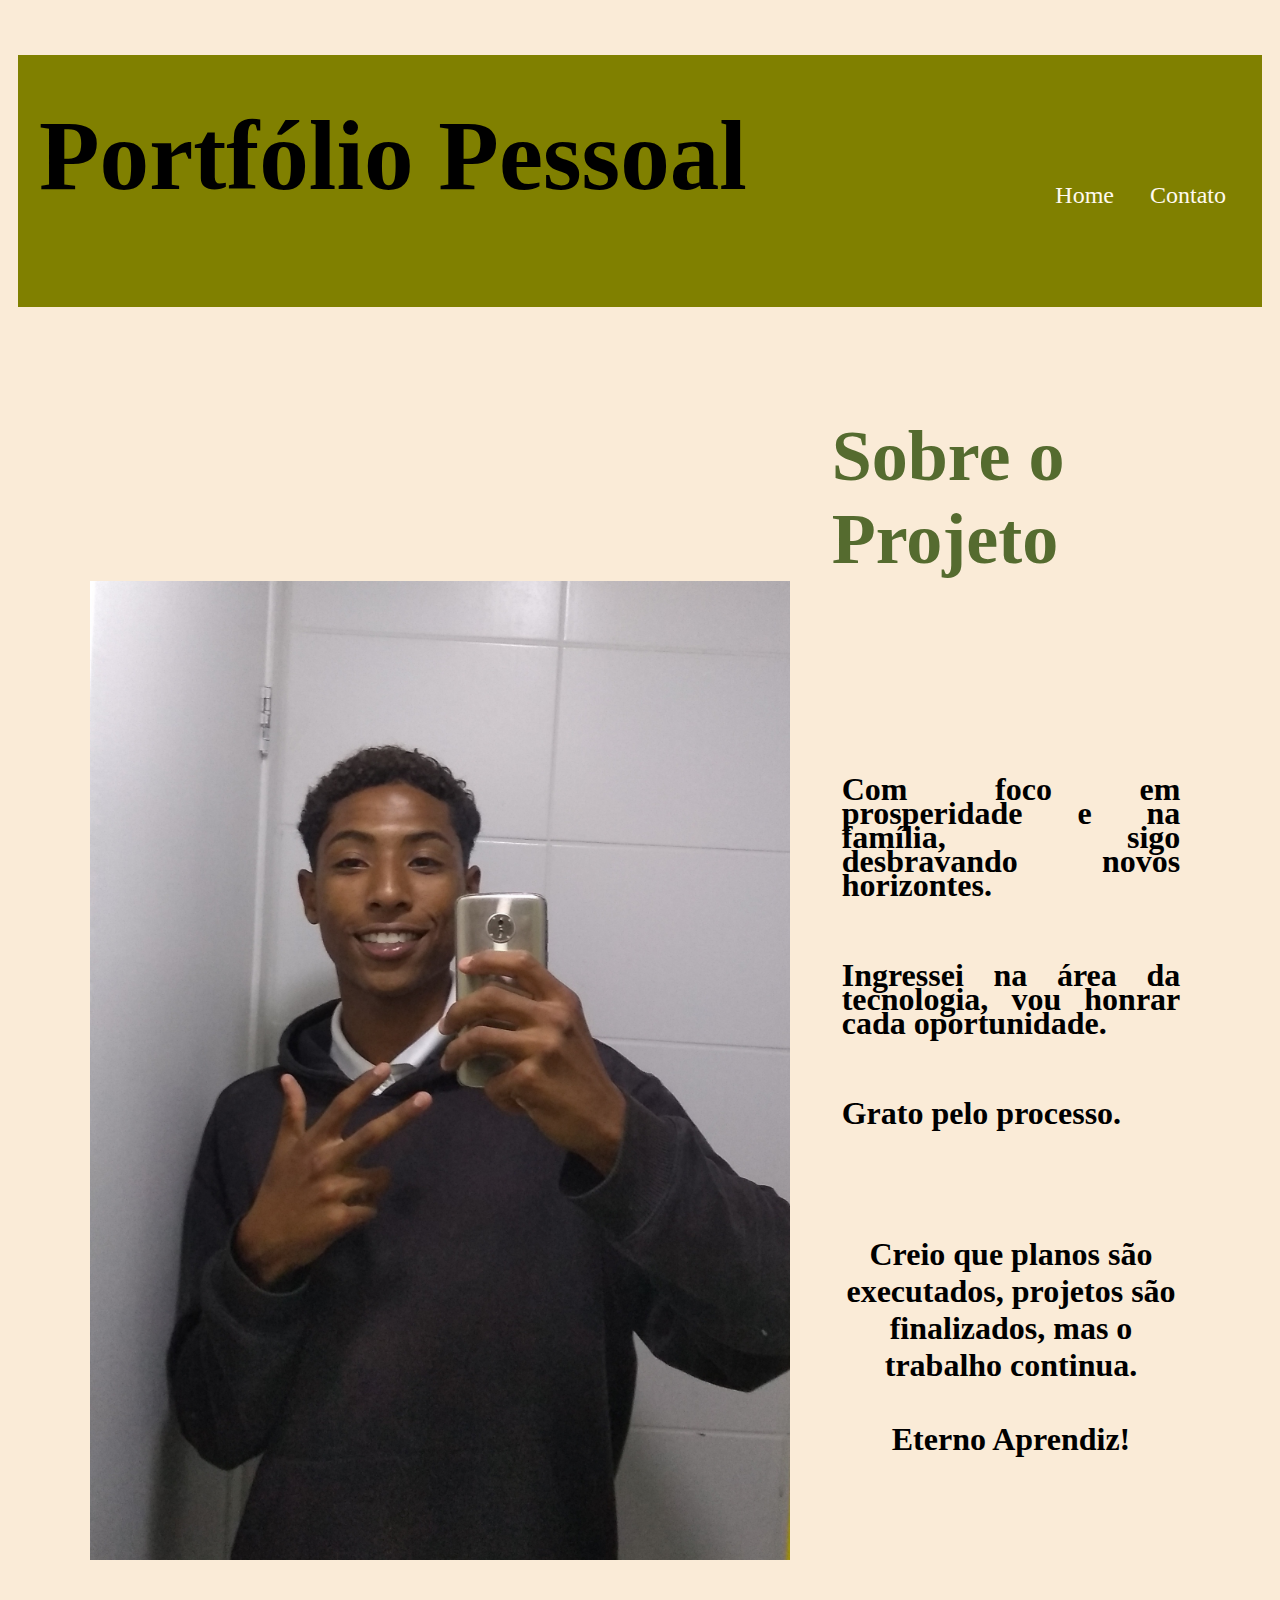
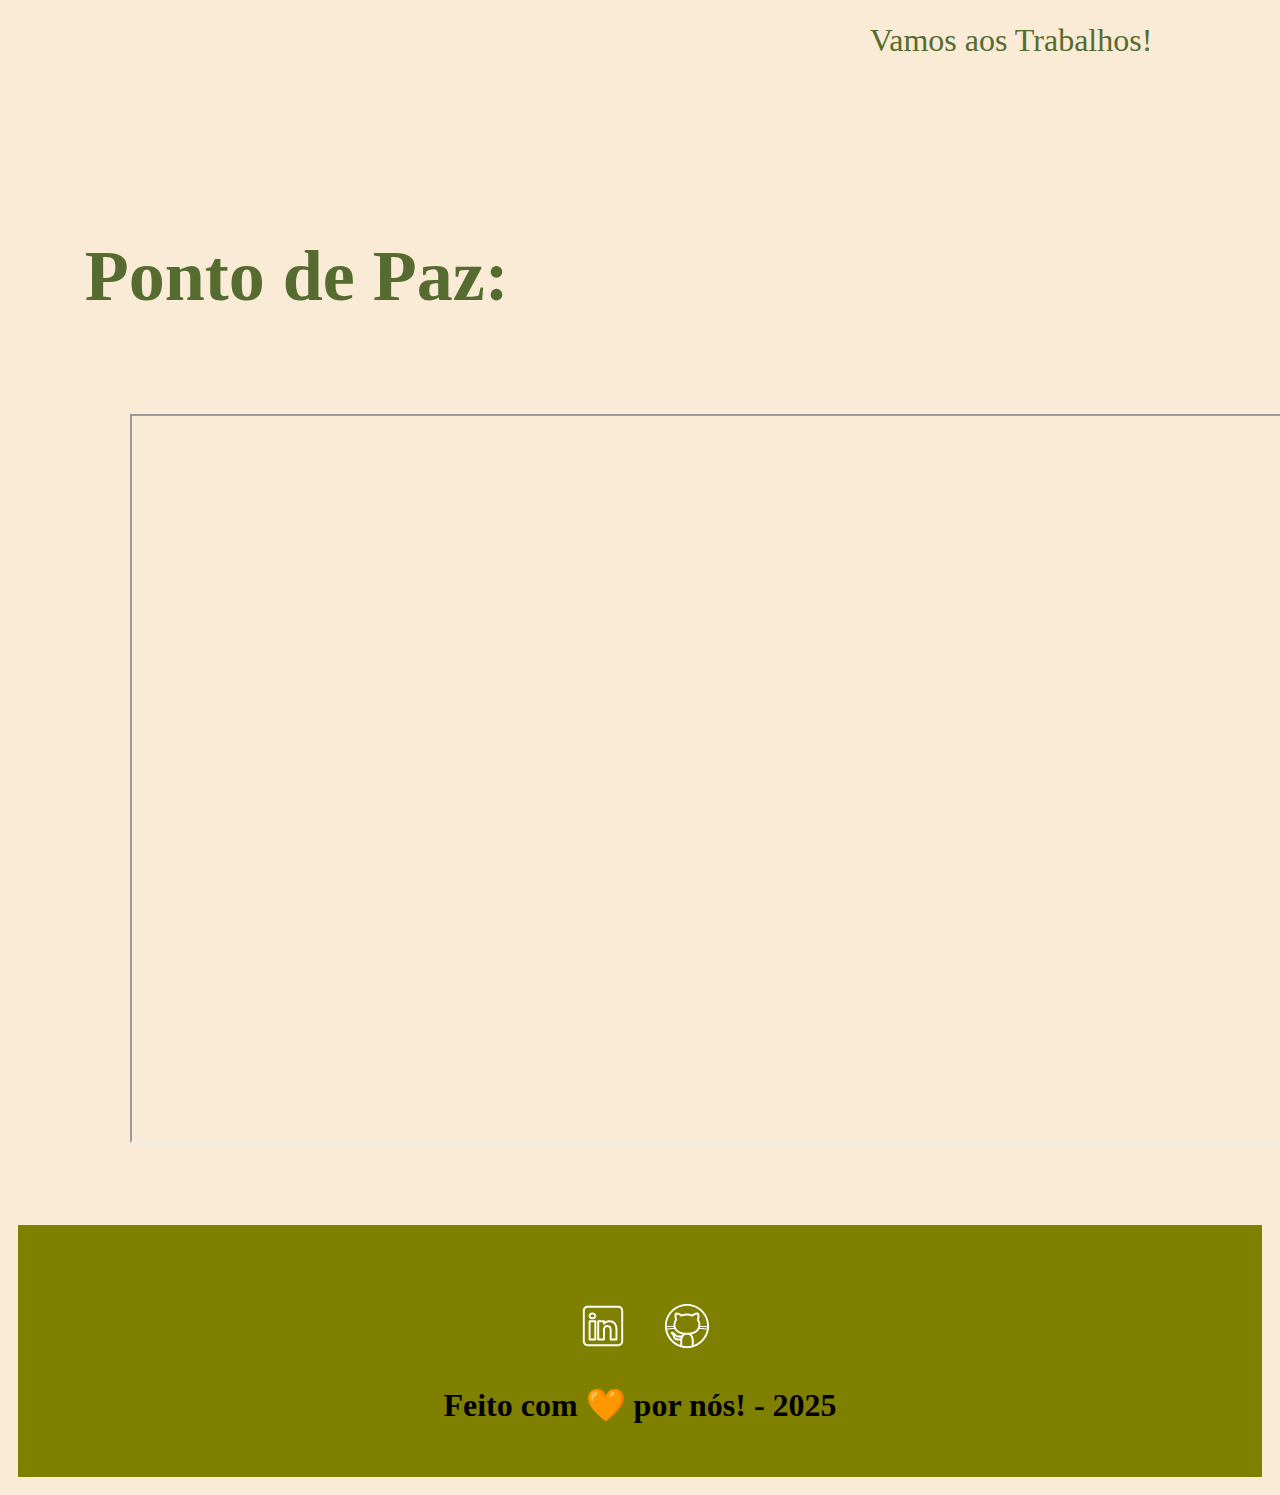
<file: index.html>
<!DOCTYPE html>
<html lang="pt-br">

<head>
    <meta charset="UTF-8">
    <meta name="viewport" content="width=device-width, initial-scale=1.0">
    <meta name="description" content="Projeto Portfólio">
    <meta name="author" content="Pedro Barbosa">
    <meta name="keywords" content="HTML, CSS, JavaScript">
    <link rel="icon" type="image/svg" href="./assets/img/favicon.svg" />
    <!-- Link para a Folha de Estilo da Página - CSS -->
    <link rel="stylesheet" href="./assets/css/style.css">
    <title>Perfil</title>
</head> 

 <body cz-shortcut-listen="true">
    <header>
        <h1>Portfólio Pessoal</h1>
        
        <nav>
            <ul>
                <li><a href="index.html">Home</a></li>
                <li><a href="contato.html">Contato</a></li>
            </ul>
        </nav>
    </header>
    
    <main> 
        <section id="about">
            <img src="./assets/img/IMG_20230314_002552315_BURST000_COVER_TOP-2.jpeg" alt="Eu" />
            
            <article>
                <h2>Sobre o Projeto</h2>
                <h3><p><br><br>Com foco em prosperidade e na família, sigo desbravando novos horizontes.</br></br>

                   <p>Ingressei na área da tecnologia, vou honrar cada oportunidade. </p>
                   <p><br>Grato pelo processo. </p></br>
                <br>Creio que planos são executados, projetos são finalizados, mas o trabalho continua.</br>
                <br> Eterno Aprendiz! </br></p></h3>
                
                   <p><br>Vamos aos Trabalhos!</p></br></br>
                
            </article>

        </section>

        <section id="Vídeo">
            <h2>Ponto de Paz:</h2>
            <figure>
                <iframe
                width="1800"
                height="715"
                src="https://www.youtube.com/embed/oEdfgx-325M?si=1fVu_3rQw9yfAQg2"                frameborder="10"
                allow="accelerometer; autoplay; clipboard-write; encrypted-media; gyroscope; picture-in-picture; web-share"
                referrerpolicy="strict-origin-when-cross-origin"
                allowfullscreen></iframe>
            </figure>
        </section>
    </main>

    <footer> 
        <section>

            <a href="https://www.linkedin.com/in/pedro-henrique-o13/"target ="_blank">
                <img src="assets/img/linkedin.svg" alt="LinkedIn" />
            </a>

            <a href="https://github.com/KarpaTech" target ="_blank">
                <img src="assets/img/github.svg" alt="GitHub" />
            </a>

        </section>
        <h3>
            Feito com 🧡 por nós! - 2025
        </h3>
    </footer>

 </body>
</html>

<!--description: Utilizada para criar uma descrição curta sobre o conteúdo da página.
auth
or: Utilizada para indicar o nome do autor da página.
keywords: Utilizada para indicar palavras-chaves associadas ao conteúdo da página.
Estas 3 meta tags em conjunto com a meta tag charset e a tag title, são fundamentais 
para a configuração do SEO (Search Engine Optimization) da página.
-->
</file>
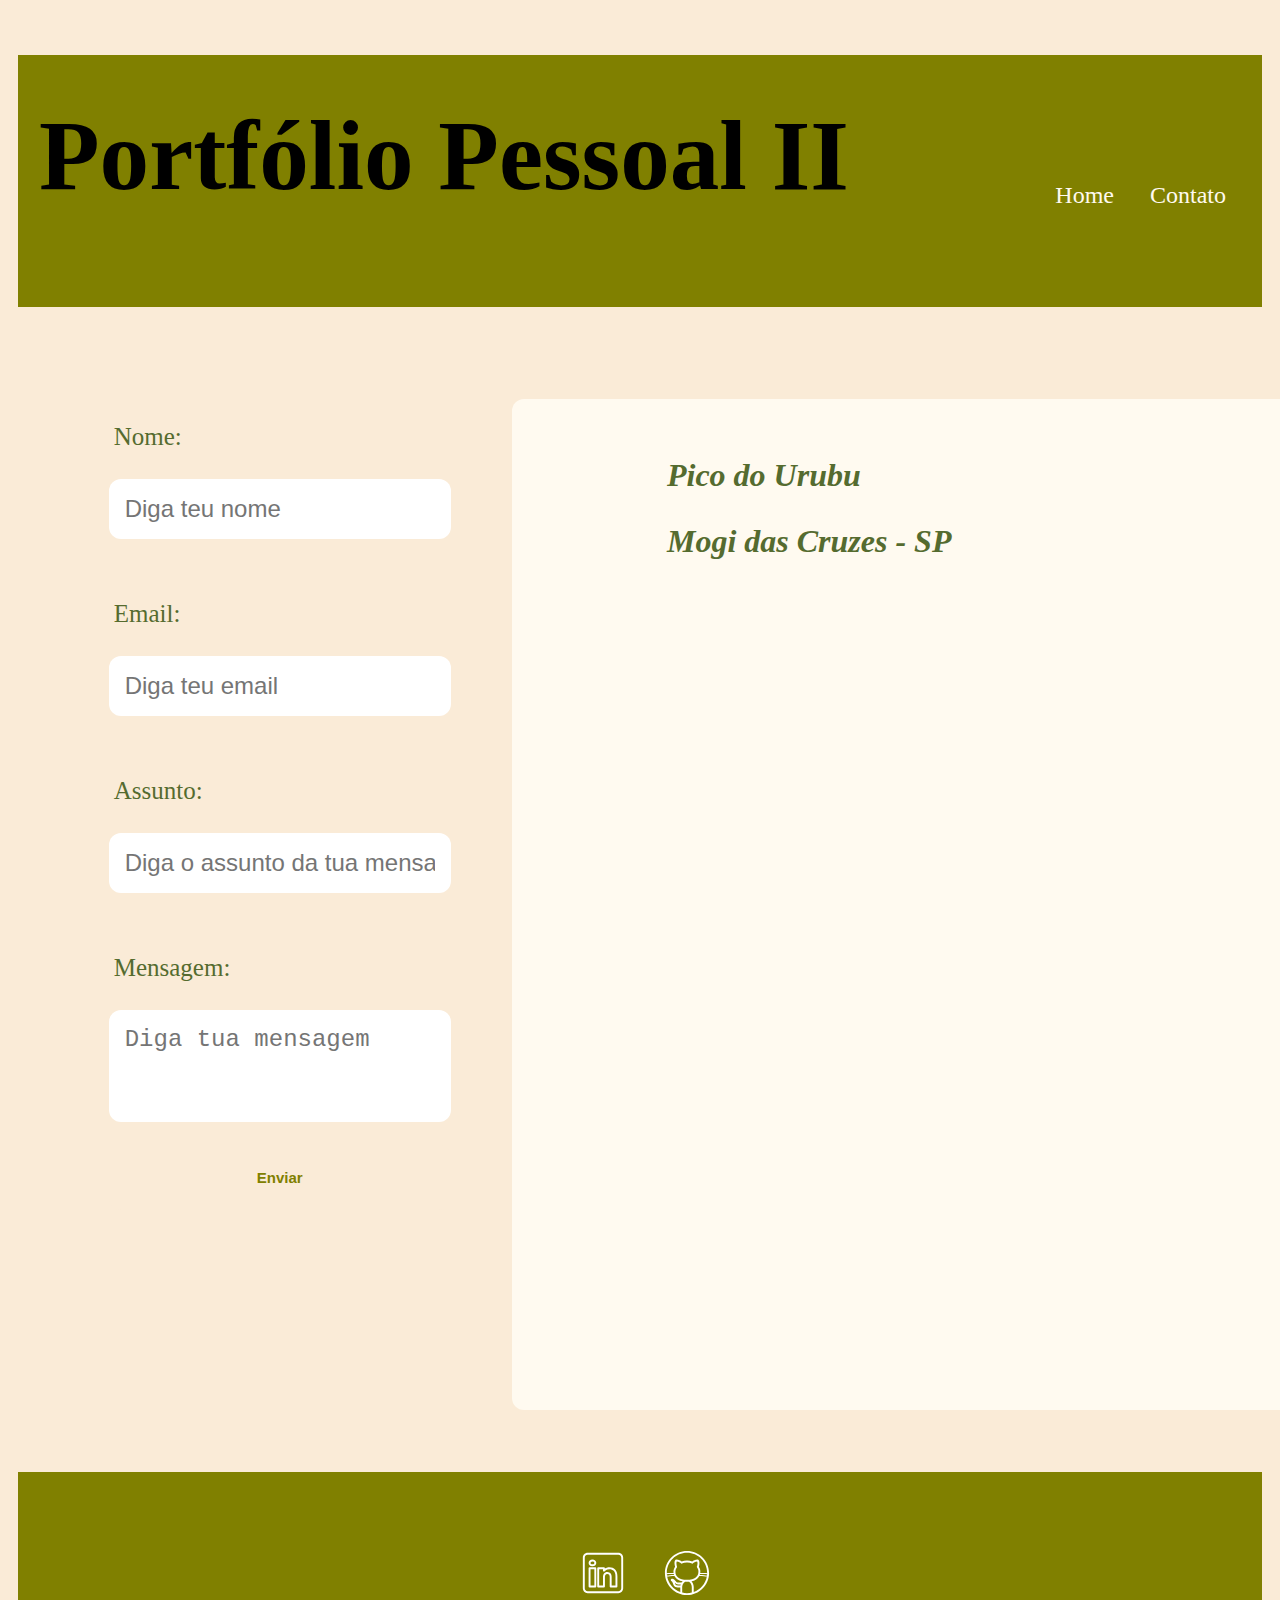
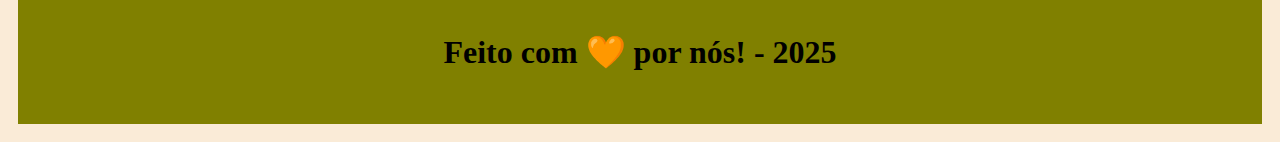
<file: contato.html>
<!DOCTYPE html>
<html lang="pt-br">

<head>
    <meta charset="UTF-8">
    <meta name="viewport" content="width=device-width, initial-scale=1.0">
    <meta name="description" content="Projeto Portfólio">
    <meta name="author" content="Pedro Barbosa">
    <meta name="keywords" content="HTML, CSS, JavaScript">
    <link rel="icon" type="image/svg" href="./assets/img/favicon.svg" />
     <link rel="stylesheet" href="./assets/css/style.css">
    <title>Perfil</title>
</head> 

<body>

    <!-- Cabeçalho da Página (header) -->
    <header>

        <!-- Título do cabeçalho -->
        <h1>Portfólio Pessoal II</h1>

        <!-- Menu de Navegação -->
        <nav>
            <ul>
                <li><a href="index.html">Home</a></li>
                <li><a href="contato.html">Contato</a></li>
            </ul>
        </nav>

    </header>

    <!-- Seção Principal da Página (main) -->
    <main>

        
    <!-- Seção Principal da Página (main) -->
    <main class="main_contato">

        <!-- Seção do Formulário -->
        <form action="#" method="submit" id="formulario">
                <label for="nome">Nome: </label>
                <input id="name" type="text" name="name" placeholder="Diga teu nome" />
                <span id="errNome"></span>

                  <label for="email">Email: </label>
                <input id="email" type="text" name="email" placeholder="Diga teu email" />
                <span id="errEmail"></span>

                  <label for="subject">Assunto: </label>
                <input id="subject" type="text" name="subject" placeholder="Diga o assunto da tua mensagem" />
                <span id="errSubject"></span>

                  <label for="message">Mensagem: </label>
                  <textarea id="message" name="message" placeholder="Diga tua mensagem"></textarea>

                  <button type="submit">Enviar</button>

        </form>

        <!-- Seção do Google Maps -->
        <article>

            <!-- Seção do Google Maps -->
<article class="article_mapa">
	
     <address>
         <p>Pico do Urubu</p>
		<p>Mogi das Cruzes - SP</p>
     </address>

        <iframe src="https://www.google.com/maps/embed?pb=!1m18!1m12!1m3!1d26415.77498929089!2d-46.22729862258942!3d-23.484687546535696!2m3!1f0!2f0!3f0!3m2!1i1024!2i768!4f13.1!3m3!1m2!1s0x94cdd7d77f9ee4b9%3A0x80d7fd9eee593853!2sPico%20do%20Urubu!5e1!3m2!1spt-BR!2sbr!4v1755731318386!5m2!1spt-BR!2sbr" 
        width="1000" 
        height="750" 
        style="border: 10px;;" 
        allowfullscreen="" 
        loading="lazy" 
        referrerpolicy="no-referrer-when-downgrade"></iframe>

</article>

        </article>

    </main>


    </main>

    <!-- Rodapé da Página (footer) -->
    <footer>

        <!-- Seção de Contato - Redes Sociais-->
        <section>

            <a href="https://www.linkedin.com/in/pedro-henrique-o13/"target ="_blank">
                <img src="assets/img/linkedin.svg" alt="LinkedIn" />
            </a>

            <a href="https://github.com/KarpaTech" target ="_blank">
                <img src="assets/img/github.svg" alt="Github" />
            </a>


        </section>

		<h3>
			Feito com 🧡 por nós! - 2025
		</h3>

    </footer>
<!-- Script JavaScript-->
<script src="assets/js/script.js"></script>
</body>

</html>
</file>
<file: assets/css/style.css>
/*  Utilizamos o seletor universal (*), que seleciona todos os elementos HTML da página e aplica as propriedades CSS em todos.*/
*{ 
    margin-top: 15px; 
    padding: 5px;  /*A propriedade padding é usada para criar espaçamentos ao redor do conteúdo de um elemento, dentro de quaisquer bordas definidas*/
    box-sizing: border; /* A propriedade box-sizing nos permite incluir o preenchimento e a borda na largura e na altura total de um elemento, sem alterar o seu tamanho original*/
}

:root{
    --DarkKhaki:#BDB76B;
    --AntiqueWhite: #FAEBD7;
    --Black: #000;
    --DarkOliveGreen:#556B2F;
    --FloralWhite:#FFFAF0;
    --Olive:#808000;
}

    body{
        background: var(--AntiqueWhite);
        color: var(--DarkOliveGreen);
        font-family: cursive;
    }

    /* Títulos e textos */
     h1,h2,h3 { 
        font-weight: 700;
    }

    h1 {
        color: var(--Black);
        font-size: 6.2rem;
    }

    h2 {
        color: var(--DarkOliveGreen);
        font-size: 4.5rem;
        padding: 1rem 0;
        font-weight: 700;
    }

    h3 {
        color: var(--Black);
        font-size: 2rem;
        text-align: center;
    }

    p {
        font-size: 2rem;
        line-height: 1.5rem;
        text-align: justify;
    }

    /* Seções Gerais */
    section {
        width: 90%;
        margin: 2rem auto;
    }

    /* Header e Menu */
    header {
        background: var(--Olive);
        padding: 1.5rem 1rem;
        display: flex;
        justify-content: space-between;
        align-items: center;
        position: sticky;
        top: 0;
    }

    nav ul {
        list-style: none;
        display: flex;
        gap: 1rem;
    }

    nav a {
        color: var(--FloralWhite);
        font-size: 1.5rem;
        text-decoration: none;
    }
    
    nav a:hover {
        color: var(--DarkKhaki);
        text-decoration: underline;
    }
    
    /* About */

      #about {
        display: flex;
        align-items: center;
        gap: 2rem;
        justify-content: center;
    }

    #about article  {
        display: flex;
        align-items: center;
        gap: 2rem;
        flex-direction: column;
        width: 75%;
    }

    #about img {
        width: 700px;
    }
    #about p {
        flex: 1;
    }

    /* Vídeo */
    #video figure {
        display: flex;
        justify-content: center;
    }

    footer {
        flex-direction: column;
        align-items: center;
        justify-content: center;
        padding: 1rem;
        color: var(--FloralWhite);
        background-color: var(--Olive);
        font-weight: bold;
        text-align: center;
    }

    footer section {
        width: 100%;
        display: flex;
        justify-content: center;
        align-items: center;
        gap: 1rem;
        margin: 1rem 0;
    }

    footer img {
        width: 3rem;
        display: block;
        filter: invert(100%);
        transition: filter 0.2s;
    }

    footer img:hover {
        filter: brightness(0)
                saturate(100%)
                invert(99%)
                sepia(39%)
                saturate(1531%)
                hue-rotate(21deg)
                brightness(93%)
                contrast(77%);
    }

    /* Contato */
    .main_contato {
        display: grid;
        grid-template-columns: 1fr 1fr;
        gap: 2rem;
        width: 90%;
        margin: 2rem auto;
    }

    form {
        display: flex;
        flex-direction: column;
        gap: 0.5rem;
        padding: 1.5rem;
        border-radius: 0.75rem;
        font-size: 25px;
    }

    form input, textarea {
        padding: 1rem;
        border-radius: 0.75rem;
        border: none;
        font-size: 1.5rem;
    }

    textarea {
        resize: none;
        height: 5rem;
    }

    form button {
        background: var(--AntiqueWhite);
        color: var(--Olive);
        padding: 1.5rem;
        border: 0 solid var(--FloralWhite);
        border-radius: 0.75rem;
        font-weight: 700;
        cursor: pointer;
        font-size: 15px;
    }

    form button:hover {
        background: var(--Black);
    }

    form span {
        color: brown;
        font-size: 0.75rem;
    }

    /* Mapa */
    .article_mapa {
        display: flex;
        flex-direction: column;
        justify-content: center;
        align-items: center;
        gap: 1rem;
        background: var(--FloralWhite);
        padding: 1.5rem;
        border-radius: 0.75rem;
    }

    .article_mapa address {
        width: 75%;
    }

    .article_mapa address p {
        font-weight: 700;
    }

    .article_mapa iframe {
        align-self: center;
    }
</file>
